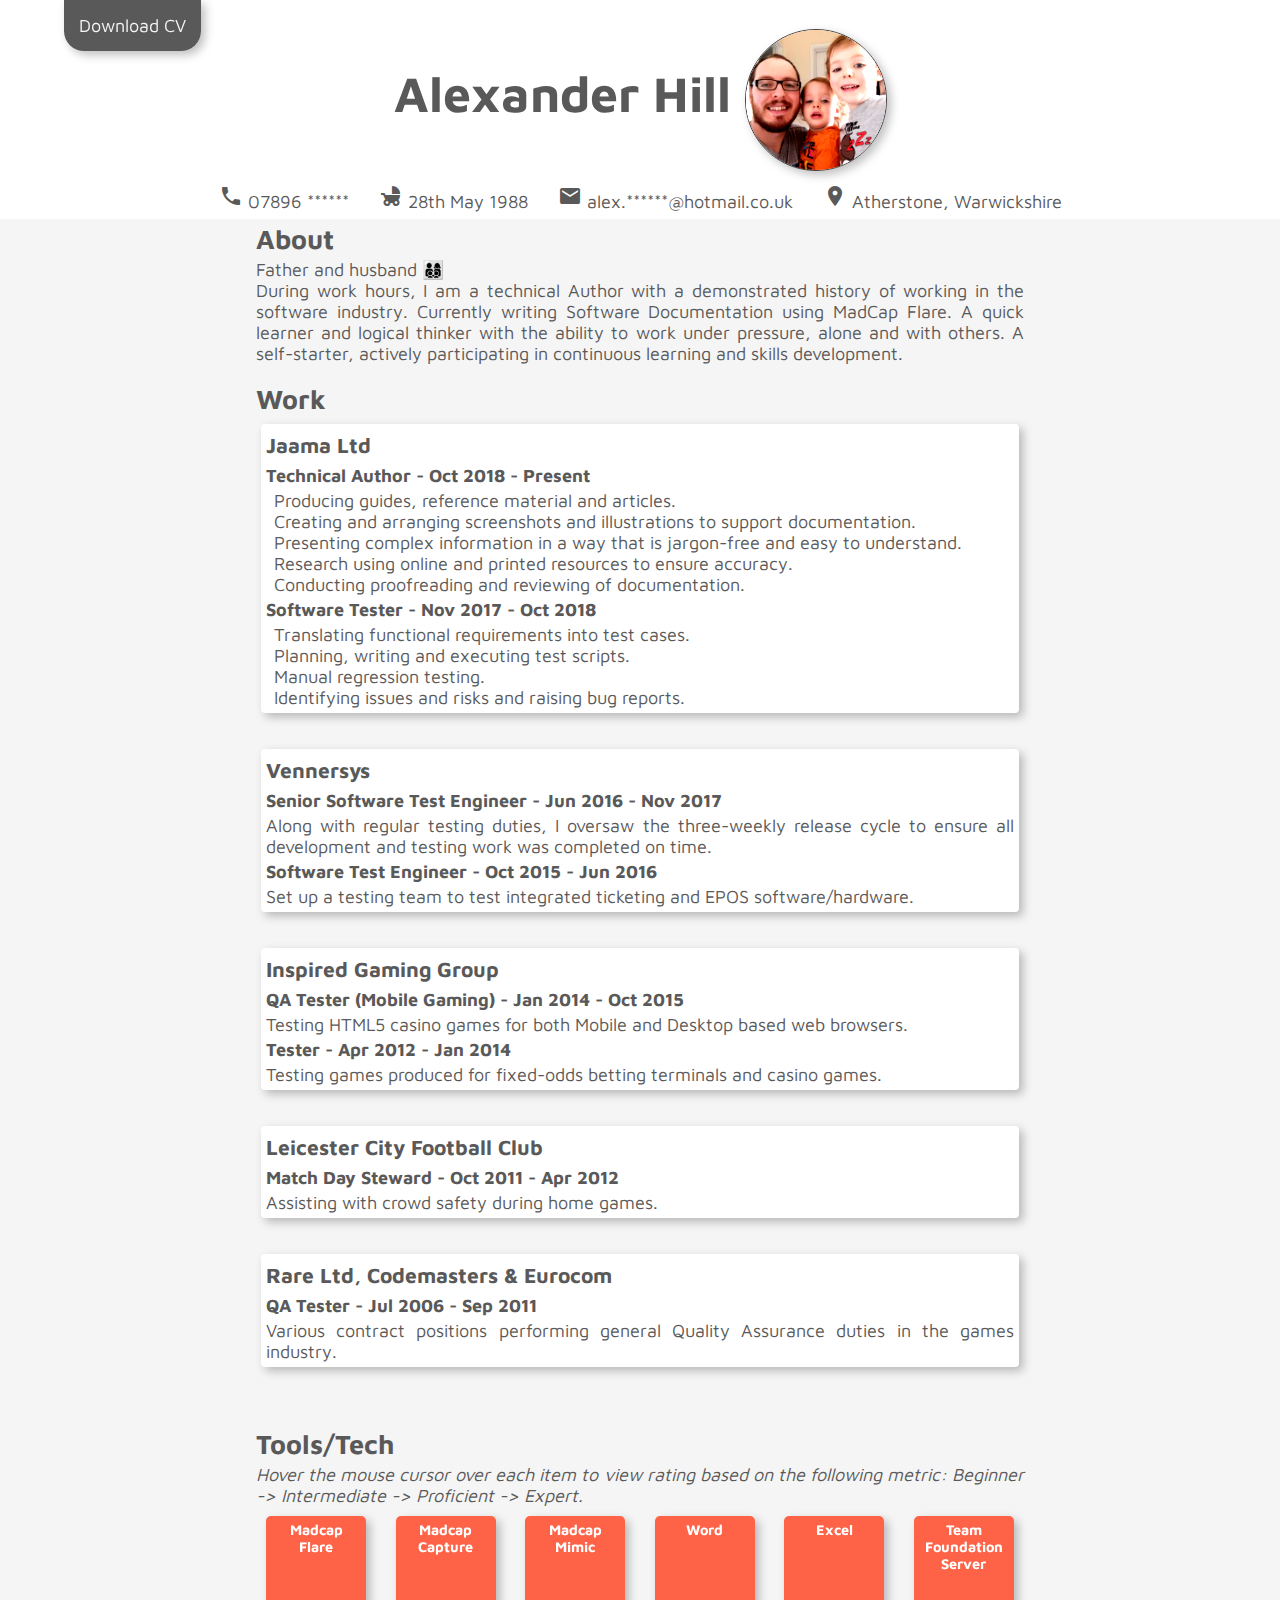
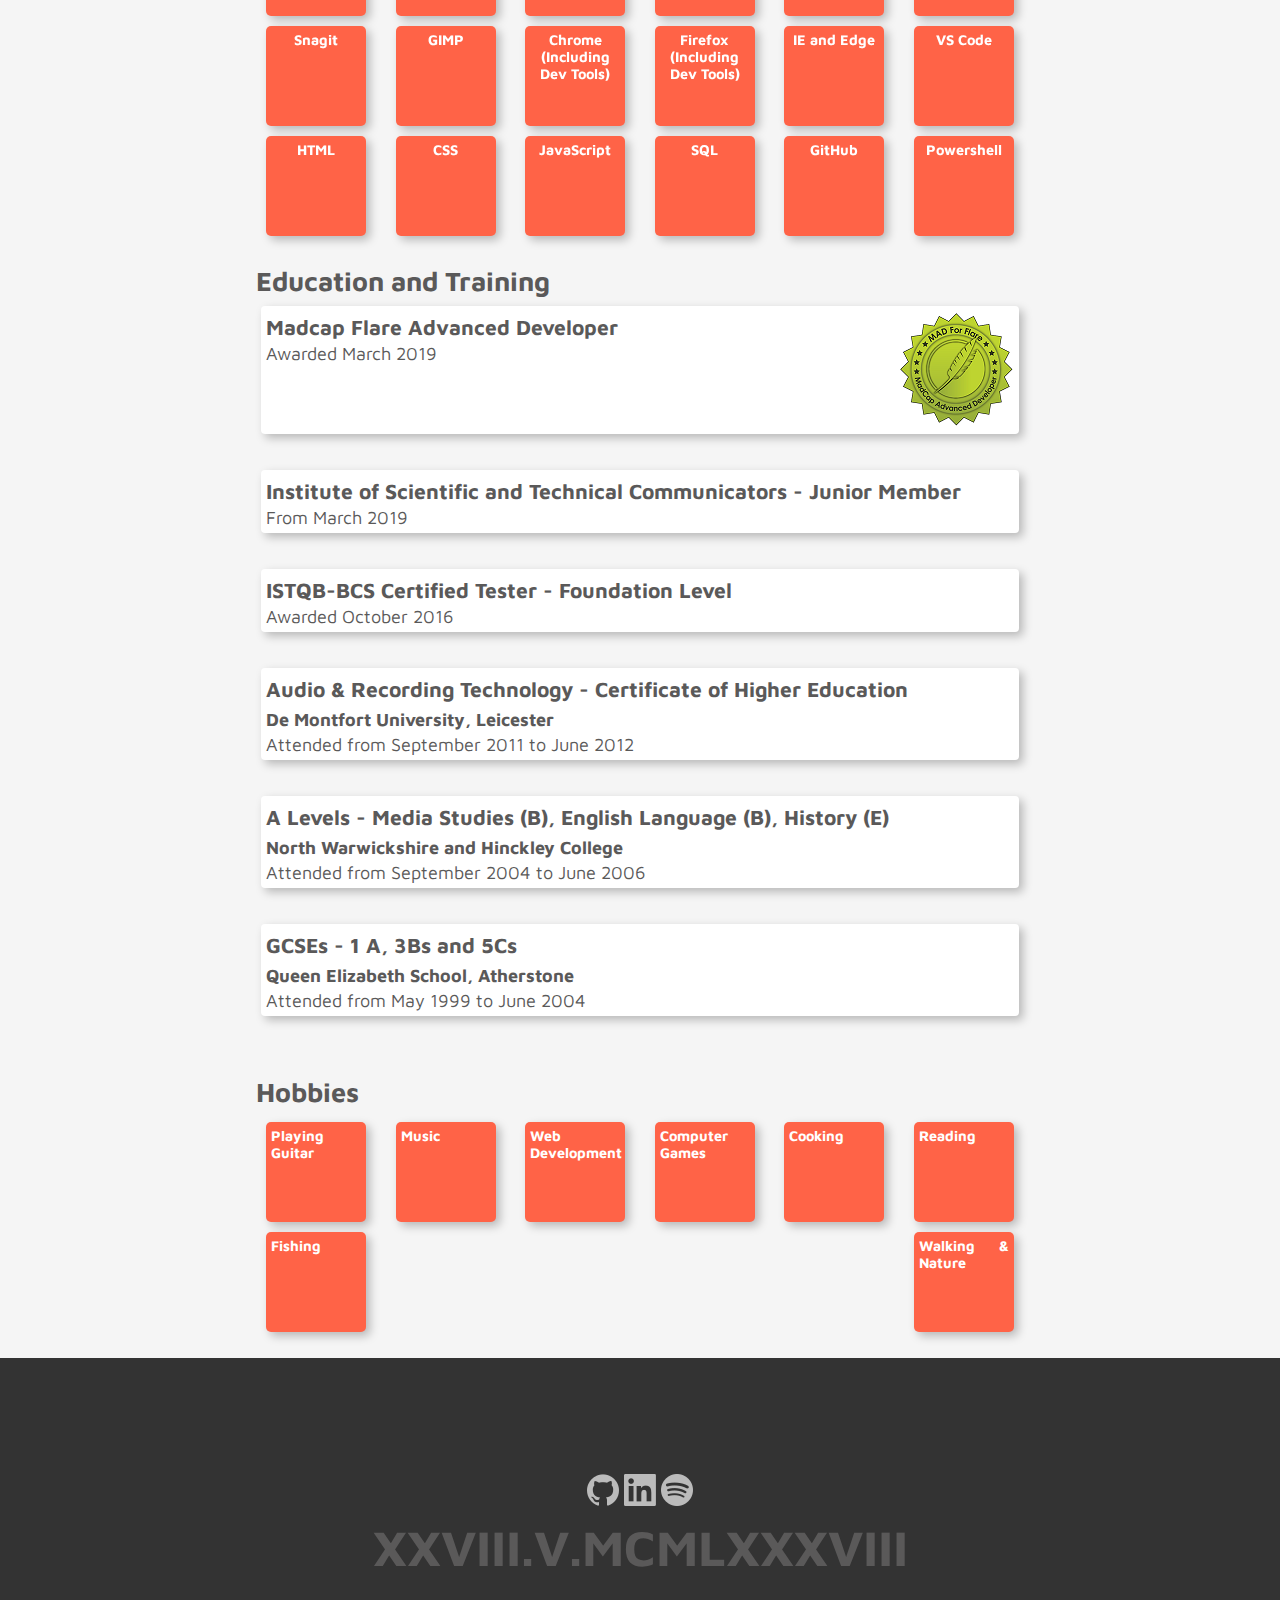
<file: index.html>
<!DOCTYPE html>
<html lang="en">

<head>
    <meta charset="UTF-8">
    <meta name="viewport" content="width=device-width, initial-scale=1.0">
    <meta http-equiv="X-UA-Compatible" content="ie=edge">
    <title>Alexander Hill - CV</title>
    <link rel="stylesheet" type="text/css" media="screen" href="styles/styles.css">
    <script src="scripts/main.js" defer></script>
    <link href="https://fonts.googleapis.com/css?family=Maven+Pro&display=swap" rel="stylesheet">
    <link href="https://fonts.googleapis.com/icon?family=Material+Icons" rel="stylesheet">
    <link rel="stylesheet" href="styles/balloon.css">
    <link rel="stylesheet" href="https://cdnjs.cloudflare.com/ajax/libs/animate.css/3.7.0/animate.min.css">
</head>

<body>
    <button id="scroll-to-top" class="box-shadow"><i class="material-icons">
            arrow_upward
        </i></button>
    <header>
        <a href="resources/02380542_20200108_0347.csv"><span class="download-cv-button box-shadow button-transition animated headShake delay-3s">Download CV</span></a>
        <h1 class="text-align-center">Alexander Hill <img class="photo box-shadow" src="images/thumbnail_me.jpg"></h1>

    <div class="flex-container-con">
        <span><a href="tel:07896******" class="link">
                <i class="material-icons">phone</i> 07896 ******</a></span>
        <span><a href="https://happyhappybirthday.net/en/1988/05/28" target="_blank" class="link">
            <i class="material-icons">child_friendly</i> 28th May 1988</a></span>
        <span><a href="mailto:alex.******@hotmail.co.uk" class="link">
                <i class="material-icons">email</i> alex.******@hotmail.co.uk</a></span>
        <span><a href="https://goo.gl/maps/SwA5rbdnWpa2j6wo6" target="_blank" class="link">
            <i class="material-icons">location_on</i> Atherstone, Warwickshire</a></span>
    </div>
    </header>
    <main>
        <section>

            <h2 class="text-align-center">About</h2>

            <p>
                Father and husband 👨‍👩‍👦‍👦 <br>
                During work hours, I am a technical Author with a demonstrated history of working in the software
                industry. Currently writing
                Software Documentation using MadCap Flare. A quick learner and logical thinker with the ability to work
                under pressure, alone and with others. A self-starter, actively participating in continuous learning and
                skills development.
            </p>
        </section>

        <section>

            <h2 class="text-align-center">Work</h2>

            <div class="flex-container-alt">
                <div class="card box-shadow">
                    <h3>Jaama Ltd</h3>
                    <br>
                    <h4>Technical Author - Oct 2018 - Present</h4>
                    <ul>
                        <li>
                            <p class="indent">Producing guides, reference material and articles.</p>
                        </li>
                        <li>
                            <p class="indent">Creating and arranging screenshots and illustrations to support
                                documentation.</p>
                        </li>
                        <li>
                            <p class="indent">Presenting complex information in a way that is jargon-free and easy to
                                understand.</p>
                        </li>
                        <li>
                            <p class="indent">Research using online and printed resources to ensure accuracy.</p>
                        </li>
                        <li>
                            <p class="indent">Conducting proofreading and reviewing of documentation.</p>
                        </li>
                    </ul>
                    <h4>Software Tester - Nov 2017 - Oct 2018</h4>
                    <ul>
                        <li>
                            <p class="indent">Translating functional requirements into test cases.</p>
                        </li>
                        <li>
                            <p class="indent">Planning, writing and executing test scripts.</p>
                        </li>
                        <li>
                            <p class="indent">Manual regression testing.</p>
                        </li>
                        <li>
                            <p class="indent">Identifying issues and risks and raising bug reports.</p>
                        </li>
                    </ul>
                </div>

                <div class="card box-shadow">
                    <h3>Vennersys</h3>
                    <br>
                    <h4>Senior Software Test Engineer - Jun 2016 - Nov 2017 </h4>
                    <p>
                        Along with regular testing duties, I oversaw the three-weekly release cycle to ensure all
                        development and testing work was completed on time.
                    </p>
                    <h4>Software Test Engineer - Oct 2015 - Jun 2016</h4>
                    <p>
                        Set up a testing team to test integrated ticketing and EPOS software/hardware.
                    </p>
                </div>
                <div class="card box-shadow">
                    <h3>Inspired Gaming Group</h3>
                    <br>
                    <h4>QA Tester (Mobile Gaming) - Jan 2014 - Oct 2015</h4>
                    <p>
                        Testing HTML5 casino games for both Mobile and Desktop based web browsers.
                    </p>
                    <h4>Tester - Apr 2012 - Jan 2014</h4>
                    <p>
                        Testing games produced for fixed-odds betting terminals and casino games.
                    </p>
                </div>

                <div class="card box-shadow">
                    <h3>Leicester City Football Club</h3>
                    <br>
                    <h4>Match Day Steward - Oct 2011 - Apr 2012</h4>
                    <p>
                        Assisting with crowd safety during home games.
                    </p>
                </div>

                <div class="card box-shadow">
                    <h3>Rare Ltd, Codemasters &amp; Eurocom</h3>
                    <br>
                    <h4>QA Tester - Jul 2006 - Sep 2011</h4>
                    <p>
                        Various contract positions performing general Quality Assurance duties in the games industry.
                        <p>
                </div>
            </div>
        </section>
        <section>

            <h2 class="text-align-center">Tools/Tech</h2>

            <br>
            <p class="italic">Hover the mouse cursor over each item to view rating based on the following metric:
                Beginner -> Intermediate -> Proficient -> Expert.</p>

            <div class="flex-container">
                <div class="child box-shadow" data-balloon="Proficient" data-balloon-pos="up"><span>Madcap
                        Flare</span></div>
                <div class="child box-shadow" data-balloon="Proficient" data-balloon-pos="up"><span>Madcap
                        Capture</span></div>
                <div class="child box-shadow" data-balloon="Intermediate" data-balloon-pos="up"><span>Madcap
                        Mimic</span></div>
                <div class="child box-shadow" data-balloon="Expert" data-balloon-pos="up"><span>Word</span></div>
                <div class="child box-shadow" data-balloon="Intermediate" data-balloon-pos="up"><span>Excel</span>
                </div>
                <div class="child box-shadow" data-balloon="Proficient" data-balloon-pos="up"><span>Team Foundation
                        Server</span></div>
                <div class="child box-shadow" data-balloon="Proficient" data-balloon-pos="up"><span>Snagit</span>
                    </li>
                </div>
                <div class="child box-shadow" data-balloon="Intermediate" data-balloon-pos="up"><span>GIMP</span>
                </div>
                <div class="child box-shadow" data-balloon="Proficient" data-balloon-pos="up"><span>Chrome (Including
                        Dev Tools)</span></div>
                <div class="child box-shadow" data-balloon="Proficient" data-balloon-pos="up"><span>Firefox
                        (Including Dev Tools)</span></div>
                <div class="child box-shadow" data-balloon="Proficient" data-balloon-pos="up"><span>IE and
                        Edge</span></div>
                <div class="child box-shadow" data-balloon="Intermediate" data-balloon-pos="up"><span>VS Code</span>
                </div>
                <div class="child box-shadow" data-balloon="Proficient" data-balloon-pos="up"><span>HTML</span></div>
                <div class="child box-shadow" data-balloon="Intermediate" data-balloon-pos="up"><span>CSS</span>
                </div>
                <div class="child box-shadow" data-balloon="Beginner" data-balloon-pos="up"><span>JavaScript</span>
                </div>
                <div class="child box-shadow" data-balloon="Beginner" data-balloon-pos="up"><span>SQL</span></div>
                <div class="child box-shadow" data-balloon="Beginner" data-balloon-pos="up"><span>GitHub</span></div>
                <div class="child box-shadow" data-balloon="Beginner" data-balloon-pos="up"><span>Powershell</span>
                </div>
            </div>
        </section>


        <section>

            <h2 class="text-align-center">Education and Training</h2>

            <div class="flex-container-alt">
                <div class="card box-shadow">
                    <img class="madcap-cert" src="images/certifiedMAD.PNG">
                    <h3>Madcap Flare Advanced Developer</h3>
                    <br>
                    <p>Awarded March 2019</p>
                </div>
                <div class="card box-shadow">
                    <h3>Institute of Scientific and Technical Communicators - Junior Member</h3>
                    <br>
                    <p>From March 2019</p>
                </div>

                <div class="card box-shadow">
                    <h3>ISTQB-BCS Certified Tester - Foundation Level</h3>
                    <br>
                    <p>Awarded October 2016</p>
                </div>
                <div class="card box-shadow">
                    <h3>Audio &amp; Recording Technology - Certificate of Higher Education</h3>
                    <br>
                    <h4>De Montfort University, Leicester</h4>
                    <br>
                    <p>Attended from September 2011 to June 2012</p>
                </div>
                <div class="card box-shadow">
                    <h3>A Levels - Media Studies (B), English Language (B), History (E)</h3>
                    <br>
                    <h4>North Warwickshire and Hinckley College</h4>
                    <br>
                    <p>Attended from September 2004 to June 2006</p>
                </div>
                <div class="card box-shadow">
                    <h3>GCSEs - 1 A, 3Bs and 5Cs</h3>
                    <br>
                    <h4>Queen Elizabeth School, Atherstone</h4>
                    <br>
                    <p>Attended from May 1999 to June 2004</p>
                </div>
            </div>
        </section>
        <section>

            <h2 class="text-align-center">Hobbies</h2>

            <div class="flex-container">
                <div class="child cursor-one box-shadow">
                    <p>Playing Guitar</p>
                </div>
                <div class="child cursor-two box-shadow">
                    <p>Music</p>
                </div>
                <div class="child cursor-three box-shadow">
                    <p>Web Development</p>
                </div>
                <div class="child cursor-four box-shadow">
                    <p>Computer Games</p>
                </div>
                <div class="child cursor-five box-shadow">
                    <p>Cooking</p>
                </div>
                <div class="child cursor-six box-shadow">
                    <p>Reading</p>
                </div>
                <div class="child cursor-seven box-shadow">
                    <p>Fishing</p>
                </div>
                <div class="child cursor-eight box-shadow">
                    <p>Walking & Nature</p>
                </div>
            </div>
        </section>

    </main>
    <footer>
        <div class="sm-links">
            <a href="https://github.com/ElectricWizard1988" target="_blank">
                <img class="sm-icon" src="images\icons\social-1_logo-github.png">
            </a>

            <a href="https://www.linkedin.com/in/alex-hill-849332172" target="_blank">
                <img class="sm-icon" src="images\icons\social-1_logo-linkedin.png">
            </a>

            <a href="https://open.spotify.com/user/electricwizard66?si=ste4RQ0PRM2qG281C8TqTw" target="_blank">
                <img class="sm-icon" src="images\icons\social-1_logo-spotify.png">
            </a>
            <p>
                <h1 class="text-size">XXVIII.V.MCMLXXXVIII</h1>
            </p>
        </div>
    </footer>
</body>

</html>
</file>
<file: styles/styles.css>
* {
    margin: 0;
    padding: 0;
    text-decoration: none;
}

body {
    margin: auto;
    font-family: 'Maven Pro', sans-serif;
    font-size: 18px;
    color: #5a5959;
    background-color: #F5F5F5;
}

main {
    width: 60%;
    margin: 0 auto;
    display: block;
}

header {
    min-height: 20.2vh;
    background-color: #FFF;
}

footer {
    min-height: 38.2vh;
    background-color: #333;
    display: flex;
    align-items: center;
}

section {
    padding-bottom: 2%;
}

span {
    display: inline-block;
}

.card {
    margin: 3vh 0;
    margin: 0 0 4vh 0;
    background-color: #fff;
    overflow: hidden;
    border-radius: 4px;
    text-align: left;
    padding: 5px;
}

.box-shadow {
    -webkit-box-shadow: 4px 4px 10px 0 rgba(0,0,0,0.25);
    -moz-box-shadow: 4px 4px 10px 0 rgba(0,0,0,0.25);
    box-shadow: 4px 4px 10px 0 rgba(0,0,0,0.25);
}

.nav {
    width: 100%;
    text-align: center;
}

.link {
    color: inherit;
    display: inline-block;
    height: 20px;
    margin: 0 15px;
    vertical-align: middle;
    padding-bottom: 10px;

}

.link:hover {
    transition: all 500ms ease;
    color: #97e7ff;
}

.table-style {
    width: 100%; 
    margin-left: 0; 
    margin-right: auto;
    text-align: center;
}

.sm-links {
    display: inline-block;
    text-align: center;
    width: 50%;
    margin: 0 auto;
}

.sm-icon:hover {
    filter: brightness(2)
}

/* TEXT/WORDS */

p {
    text-align: justify;
}

.italic {
    font-style: italic;
}

.indent {
    text-indent: 8px;
}

.text-align-center {
    text-align: center;
}

h1 {
    font-size: 50px;
    padding: 8px;
}

h2, h3, h4 {
    padding-top: 4px;
    padding-bottom: 4px;
    display: inline-block;
}

/* IMAGES */

.madcap-cert {
    float: right;
}

.img-style {
    max-width: 50%;
    max-height: 50%;
}

.photo {
    vertical-align: middle;
    max-width: 140px;
    max-height: 140px;
    border-radius: 50%;
    filter: contrast(160%);
    border: 1px solid #5a5959;
}

/* EMOJI CURSORS */

.cursor-one:hover {
    cursor: url('emoji-icons/guitar-emoji.png'), auto;
}

.cursor-two:hover {
    cursor: url('emoji-icons/headphone-emoji.png'), auto;
}

.cursor-three:hover {
    cursor: url('emoji-icons/developer-emoji.png'), auto;
}

.cursor-four:hover {
    cursor: url('emoji-icons/gaming-emoji.png'), auto;
}

.cursor-five:hover {
    cursor: url('emoji-icons/food-emoji.png'), auto;
}

.cursor-six:hover {
    cursor: url('emoji-icons/reading-emoji.png'), auto;
}

.cursor-seven:hover {
    cursor: url('emoji-icons/fishing-emoji.png'), auto;
}

.cursor-eight:hover {
    cursor: url('emoji-icons/nature-emoji.png'), auto;
}

/* FLEXBOX STYLES*/

.flex-container {
    display: flex;
    flex-wrap: wrap;
    justify-content: space-between;
    align-items: center;
    align-content: center;
    padding: 5px;
}

.child {
    background: tomato;
    padding: 5px;
    width: 90px;
    height: 90px;
    margin: 5px;
    overflow: visible;
    color: white;
    font-weight: bold;
    text-align: center;
    border-radius: 5px;
    font-size: 80%;
    vertical-align: middle;
}

.flex-container-alt {
    display: flex;
    flex-direction: column;
    flex-wrap: wrap;
    justify-content: flex-start;
    align-content: stretch;
    padding: 5px;
}

.flex-container-con {
    display: flex;
    flex-direction: row;
    flex-wrap: wrap;
    justify-content: center;
    align-items: center;
    align-content: center;
    padding: 5px;
}

/* SCROLL TO TOP BUTTON */

html {
    scroll-behavior: smooth;
  } 

  #scroll-to-top {
    display: none;
    background-color: #5a5959;
    color: #F5F5F5;
    border: none;
    outline: none;
    border-radius: 5px;
    position: fixed; 
    bottom: 20px; 
    right: 30px; 
    z-index: 99; 
    font-size: 20px;
    padding: 15px;
    cursor: pointer;
}

#scroll-to-top:hover {
    transition: all 500ms ease;
    color: #97e7ff;
    text-shadow: 0 0 5px #fff;
}

/* DOWNLOAD CV BUTTON */

.download-cv-button {
    display: inline;
    color: #F5F5F5;
    position: sticky;
    top:0;
    margin-left: 5%;
    background-color: #5a5959;
    padding: 15px;
    border-radius: 0 0 20px 20px;
}

.button-transition:before {
	content:'';
	position: absolute;
    top: 0;
	left: 0;
	width: 100%;
	height: 0;
	background: rgba(255,255,255,0.3);
    transition: all 500ms ease;
    border-radius: 0 0 20px 20px;
}

.button-transition:hover:before {
	height: 100%;
}

/* MEDIA QUERIES */

@media only screen and (max-width: 500px) {
    .text-size {
        font-size: 20px;
    } 

    main {
        width: 99%;
    }

    header {
        width: 105%;
    }

    .table-style {
        border-collapse: collapse;
        padding: 0;
        margin: 0;
        line-height: 110%;
    }

    .download-cv-button {
        display: inline-block;
    }
  }
</file>
<file: styles/balloon.css>
button[data-balloon] {
    overflow: visible; }
  
  [data-balloon] {
    position: relative;
    cursor: pointer; }
    [data-balloon]:after {
      filter: alpha(opacity=0);
      -ms-filter: "progid:DXImageTransform.Microsoft.Alpha(Opacity=0)";
      -moz-opacity: 0;
      -khtml-opacity: 0;
      opacity: 0;
      pointer-events: none;
      -webkit-transition: all 0.18s ease-out 0.18s;
      -moz-transition: all 0.18s ease-out 0.18s;
      -ms-transition: all 0.18s ease-out 0.18s;
      -o-transition: all 0.18s ease-out 0.18s;
      transition: all 0.18s ease-out 0.18s;
      font-family: sans-serif !important;
      font-weight: bold !important;
      font-style: normal !important;
      text-shadow: none !important;
      font-size: 20px !important;
      background: black;
      border-radius: 4px;
      color: #fff;
      content: attr(data-balloon);
      padding: .5em 1em;
      position: absolute;
      white-space: nowrap;
      z-index: 10; }
    [data-balloon]:before {
      background: no-repeat url("data:image/svg+xml;charset=utf-8,%3Csvg%20xmlns%3D%22http://www.w3.org/2000/svg%22%20width%3D%2236px%22%20height%3D%2212px%22%3E%3Cpath%20fill%3D%22rgba(17, 17, 17, 0.9)%22%20transform%3D%22rotate(0)%22%20d%3D%22M2.658,0.000%20C-13.615,0.000%2050.938,0.000%2034.662,0.000%20C28.662,0.000%2023.035,12.002%2018.660,12.002%20C14.285,12.002%208.594,0.000%202.658,0.000%20Z%22/%3E%3C/svg%3E");
      background-size: 100% auto;
      width: 18px;
      height: 6px;
      filter: alpha(opacity=0);
      -ms-filter: "progid:DXImageTransform.Microsoft.Alpha(Opacity=0)";
      -moz-opacity: 0;
      -khtml-opacity: 0;
      opacity: 0;
      pointer-events: none;
      -webkit-transition: all 0.18s ease-out 0.18s;
      -moz-transition: all 0.18s ease-out 0.18s;
      -ms-transition: all 0.18s ease-out 0.18s;
      -o-transition: all 0.18s ease-out 0.18s;
      transition: all 0.18s ease-out 0.18s;
      content: '';
      position: absolute;
      z-index: 10; }
    [data-balloon]:hover:before, [data-balloon]:hover:after, [data-balloon][data-balloon-visible]:before, [data-balloon][data-balloon-visible]:after {
      filter: alpha(opacity=100);
      -ms-filter: "progid:DXImageTransform.Microsoft.Alpha(Opacity=100)";
      -moz-opacity: 1;
      -khtml-opacity: 1;
      opacity: 1;
      pointer-events: auto; }
    [data-balloon].font-awesome:after {
      font-family: FontAwesome; }
    [data-balloon][data-balloon-break]:after {
      white-space: pre; }
    [data-balloon][data-balloon-blunt]:before, [data-balloon][data-balloon-blunt]:after {
      -webkit-transition: none;
      -moz-transition: none;
      -ms-transition: none;
      -o-transition: none;
      transition: none; }
    [data-balloon][data-balloon-pos="up"]:after {
      bottom: 100%;
      left: 50%;
      margin-bottom: 11px;
      -webkit-transform: translate(-50%, 10px);
      -moz-transform: translate(-50%, 10px);
      -ms-transform: translate(-50%, 10px);
      transform: translate(-50%, 10px);
      -webkit-transform-origin: top;
      -moz-transform-origin: top;
      -ms-transform-origin: top;
      transform-origin: top; }
    [data-balloon][data-balloon-pos="up"]:before {
      bottom: 100%;
      left: 50%;
      margin-bottom: 5px;
      -webkit-transform: translate(-50%, 10px);
      -moz-transform: translate(-50%, 10px);
      -ms-transform: translate(-50%, 10px);
      transform: translate(-50%, 10px);
      -webkit-transform-origin: top;
      -moz-transform-origin: top;
      -ms-transform-origin: top;
      transform-origin: top; }
    [data-balloon][data-balloon-pos="up"]:hover:after, [data-balloon][data-balloon-pos="up"][data-balloon-visible]:after {
      -webkit-transform: translate(-50%, 0);
      -moz-transform: translate(-50%, 0);
      -ms-transform: translate(-50%, 0);
      transform: translate(-50%, 0); }
    [data-balloon][data-balloon-pos="up"]:hover:before, [data-balloon][data-balloon-pos="up"][data-balloon-visible]:before {
      -webkit-transform: translate(-50%, 0);
      -moz-transform: translate(-50%, 0);
      -ms-transform: translate(-50%, 0);
      transform: translate(-50%, 0); }
    [data-balloon][data-balloon-pos="up-left"]:after {
      bottom: 100%;
      left: 0;
      margin-bottom: 11px;
      -webkit-transform: translate(0, 10px);
      -moz-transform: translate(0, 10px);
      -ms-transform: translate(0, 10px);
      transform: translate(0, 10px);
      -webkit-transform-origin: top;
      -moz-transform-origin: top;
      -ms-transform-origin: top;
      transform-origin: top; }
    [data-balloon][data-balloon-pos="up-left"]:before {
      bottom: 100%;
      left: 5px;
      margin-bottom: 5px;
      -webkit-transform: translate(0, 10px);
      -moz-transform: translate(0, 10px);
      -ms-transform: translate(0, 10px);
      transform: translate(0, 10px);
      -webkit-transform-origin: top;
      -moz-transform-origin: top;
      -ms-transform-origin: top;
      transform-origin: top; }
    [data-balloon][data-balloon-pos="up-left"]:hover:after, [data-balloon][data-balloon-pos="up-left"][data-balloon-visible]:after {
      -webkit-transform: translate(0, 0);
      -moz-transform: translate(0, 0);
      -ms-transform: translate(0, 0);
      transform: translate(0, 0); }
    [data-balloon][data-balloon-pos="up-left"]:hover:before, [data-balloon][data-balloon-pos="up-left"][data-balloon-visible]:before {
      -webkit-transform: translate(0, 0);
      -moz-transform: translate(0, 0);
      -ms-transform: translate(0, 0);
      transform: translate(0, 0); }
    [data-balloon][data-balloon-pos="up-right"]:after {
      bottom: 100%;
      right: 0;
      margin-bottom: 11px;
      -webkit-transform: translate(0, 10px);
      -moz-transform: translate(0, 10px);
      -ms-transform: translate(0, 10px);
      transform: translate(0, 10px);
      -webkit-transform-origin: top;
      -moz-transform-origin: top;
      -ms-transform-origin: top;
      transform-origin: top; }
    [data-balloon][data-balloon-pos="up-right"]:before {
      bottom: 100%;
      right: 5px;
      margin-bottom: 5px;
      -webkit-transform: translate(0, 10px);
      -moz-transform: translate(0, 10px);
      -ms-transform: translate(0, 10px);
      transform: translate(0, 10px);
      -webkit-transform-origin: top;
      -moz-transform-origin: top;
      -ms-transform-origin: top;
      transform-origin: top; }
    [data-balloon][data-balloon-pos="up-right"]:hover:after, [data-balloon][data-balloon-pos="up-right"][data-balloon-visible]:after {
      -webkit-transform: translate(0, 0);
      -moz-transform: translate(0, 0);
      -ms-transform: translate(0, 0);
      transform: translate(0, 0); }
    [data-balloon][data-balloon-pos="up-right"]:hover:before, [data-balloon][data-balloon-pos="up-right"][data-balloon-visible]:before {
      -webkit-transform: translate(0, 0);
      -moz-transform: translate(0, 0);
      -ms-transform: translate(0, 0);
      transform: translate(0, 0); }
    [data-balloon][data-balloon-pos='down']:after {
      left: 50%;
      margin-top: 11px;
      top: 100%;
      -webkit-transform: translate(-50%, -10px);
      -moz-transform: translate(-50%, -10px);
      -ms-transform: translate(-50%, -10px);
      transform: translate(-50%, -10px); }
    [data-balloon][data-balloon-pos='down']:before {
      background: no-repeat url("data:image/svg+xml;charset=utf-8,%3Csvg%20xmlns%3D%22http://www.w3.org/2000/svg%22%20width%3D%2236px%22%20height%3D%2212px%22%3E%3Cpath%20fill%3D%22rgba(17, 17, 17, 0.9)%22%20transform%3D%22rotate(180 18 6)%22%20d%3D%22M2.658,0.000%20C-13.615,0.000%2050.938,0.000%2034.662,0.000%20C28.662,0.000%2023.035,12.002%2018.660,12.002%20C14.285,12.002%208.594,0.000%202.658,0.000%20Z%22/%3E%3C/svg%3E");
      background-size: 100% auto;
      width: 18px;
      height: 6px;
      left: 50%;
      margin-top: 5px;
      top: 100%;
      -webkit-transform: translate(-50%, -10px);
      -moz-transform: translate(-50%, -10px);
      -ms-transform: translate(-50%, -10px);
      transform: translate(-50%, -10px); }
    [data-balloon][data-balloon-pos='down']:hover:after, [data-balloon][data-balloon-pos='down'][data-balloon-visible]:after {
      -webkit-transform: translate(-50%, 0);
      -moz-transform: translate(-50%, 0);
      -ms-transform: translate(-50%, 0);
      transform: translate(-50%, 0); }
    [data-balloon][data-balloon-pos='down']:hover:before, [data-balloon][data-balloon-pos='down'][data-balloon-visible]:before {
      -webkit-transform: translate(-50%, 0);
      -moz-transform: translate(-50%, 0);
      -ms-transform: translate(-50%, 0);
      transform: translate(-50%, 0); }
    [data-balloon][data-balloon-pos='down-left']:after {
      left: 0;
      margin-top: 11px;
      top: 100%;
      -webkit-transform: translate(0, -10px);
      -moz-transform: translate(0, -10px);
      -ms-transform: translate(0, -10px);
      transform: translate(0, -10px); }
    [data-balloon][data-balloon-pos='down-left']:before {
      background: no-repeat url("data:image/svg+xml;charset=utf-8,%3Csvg%20xmlns%3D%22http://www.w3.org/2000/svg%22%20width%3D%2236px%22%20height%3D%2212px%22%3E%3Cpath%20fill%3D%22rgba(17, 17, 17, 0.9)%22%20transform%3D%22rotate(180 18 6)%22%20d%3D%22M2.658,0.000%20C-13.615,0.000%2050.938,0.000%2034.662,0.000%20C28.662,0.000%2023.035,12.002%2018.660,12.002%20C14.285,12.002%208.594,0.000%202.658,0.000%20Z%22/%3E%3C/svg%3E");
      background-size: 100% auto;
      width: 18px;
      height: 6px;
      left: 5px;
      margin-top: 5px;
      top: 100%;
      -webkit-transform: translate(0, -10px);
      -moz-transform: translate(0, -10px);
      -ms-transform: translate(0, -10px);
      transform: translate(0, -10px); }
    [data-balloon][data-balloon-pos='down-left']:hover:after, [data-balloon][data-balloon-pos='down-left'][data-balloon-visible]:after {
      -webkit-transform: translate(0, 0);
      -moz-transform: translate(0, 0);
      -ms-transform: translate(0, 0);
      transform: translate(0, 0); }
    [data-balloon][data-balloon-pos='down-left']:hover:before, [data-balloon][data-balloon-pos='down-left'][data-balloon-visible]:before {
      -webkit-transform: translate(0, 0);
      -moz-transform: translate(0, 0);
      -ms-transform: translate(0, 0);
      transform: translate(0, 0); }
    [data-balloon][data-balloon-pos='down-right']:after {
      right: 0;
      margin-top: 11px;
      top: 100%;
      -webkit-transform: translate(0, -10px);
      -moz-transform: translate(0, -10px);
      -ms-transform: translate(0, -10px);
      transform: translate(0, -10px); }
    [data-balloon][data-balloon-pos='down-right']:before {
      background: no-repeat url("data:image/svg+xml;charset=utf-8,%3Csvg%20xmlns%3D%22http://www.w3.org/2000/svg%22%20width%3D%2236px%22%20height%3D%2212px%22%3E%3Cpath%20fill%3D%22rgba(17, 17, 17, 0.9)%22%20transform%3D%22rotate(180 18 6)%22%20d%3D%22M2.658,0.000%20C-13.615,0.000%2050.938,0.000%2034.662,0.000%20C28.662,0.000%2023.035,12.002%2018.660,12.002%20C14.285,12.002%208.594,0.000%202.658,0.000%20Z%22/%3E%3C/svg%3E");
      background-size: 100% auto;
      width: 18px;
      height: 6px;
      right: 5px;
      margin-top: 5px;
      top: 100%;
      -webkit-transform: translate(0, -10px);
      -moz-transform: translate(0, -10px);
      -ms-transform: translate(0, -10px);
      transform: translate(0, -10px); }
    [data-balloon][data-balloon-pos='down-right']:hover:after, [data-balloon][data-balloon-pos='down-right'][data-balloon-visible]:after {
      -webkit-transform: translate(0, 0);
      -moz-transform: translate(0, 0);
      -ms-transform: translate(0, 0);
      transform: translate(0, 0); }
    [data-balloon][data-balloon-pos='down-right']:hover:before, [data-balloon][data-balloon-pos='down-right'][data-balloon-visible]:before {
      -webkit-transform: translate(0, 0);
      -moz-transform: translate(0, 0);
      -ms-transform: translate(0, 0);
      transform: translate(0, 0); }
    [data-balloon][data-balloon-pos='left']:after {
      margin-right: 11px;
      right: 100%;
      top: 50%;
      -webkit-transform: translate(10px, -50%);
      -moz-transform: translate(10px, -50%);
      -ms-transform: translate(10px, -50%);
      transform: translate(10px, -50%); }
    [data-balloon][data-balloon-pos='left']:before {
      background: no-repeat url("data:image/svg+xml;charset=utf-8,%3Csvg%20xmlns%3D%22http://www.w3.org/2000/svg%22%20width%3D%2212px%22%20height%3D%2236px%22%3E%3Cpath%20fill%3D%22rgba(17, 17, 17, 0.9)%22%20transform%3D%22rotate(-90 18 18)%22%20d%3D%22M2.658,0.000%20C-13.615,0.000%2050.938,0.000%2034.662,0.000%20C28.662,0.000%2023.035,12.002%2018.660,12.002%20C14.285,12.002%208.594,0.000%202.658,0.000%20Z%22/%3E%3C/svg%3E");
      background-size: 100% auto;
      width: 6px;
      height: 18px;
      margin-right: 5px;
      right: 100%;
      top: 50%;
      -webkit-transform: translate(10px, -50%);
      -moz-transform: translate(10px, -50%);
      -ms-transform: translate(10px, -50%);
      transform: translate(10px, -50%); }
    [data-balloon][data-balloon-pos='left']:hover:after, [data-balloon][data-balloon-pos='left'][data-balloon-visible]:after {
      -webkit-transform: translate(0, -50%);
      -moz-transform: translate(0, -50%);
      -ms-transform: translate(0, -50%);
      transform: translate(0, -50%); }
    [data-balloon][data-balloon-pos='left']:hover:before, [data-balloon][data-balloon-pos='left'][data-balloon-visible]:before {
      -webkit-transform: translate(0, -50%);
      -moz-transform: translate(0, -50%);
      -ms-transform: translate(0, -50%);
      transform: translate(0, -50%); }
    [data-balloon][data-balloon-pos='right']:after {
      left: 100%;
      margin-left: 11px;
      top: 50%;
      -webkit-transform: translate(-10px, -50%);
      -moz-transform: translate(-10px, -50%);
      -ms-transform: translate(-10px, -50%);
      transform: translate(-10px, -50%); }
    [data-balloon][data-balloon-pos='right']:before {
      background: no-repeat url("data:image/svg+xml;charset=utf-8,%3Csvg%20xmlns%3D%22http://www.w3.org/2000/svg%22%20width%3D%2212px%22%20height%3D%2236px%22%3E%3Cpath%20fill%3D%22rgba(17, 17, 17, 0.9)%22%20transform%3D%22rotate(90 6 6)%22%20d%3D%22M2.658,0.000%20C-13.615,0.000%2050.938,0.000%2034.662,0.000%20C28.662,0.000%2023.035,12.002%2018.660,12.002%20C14.285,12.002%208.594,0.000%202.658,0.000%20Z%22/%3E%3C/svg%3E");
      background-size: 100% auto;
      width: 6px;
      height: 18px;
      left: 100%;
      margin-left: 5px;
      top: 50%;
      -webkit-transform: translate(-10px, -50%);
      -moz-transform: translate(-10px, -50%);
      -ms-transform: translate(-10px, -50%);
      transform: translate(-10px, -50%); }
    [data-balloon][data-balloon-pos='right']:hover:after, [data-balloon][data-balloon-pos='right'][data-balloon-visible]:after {
      -webkit-transform: translate(0, -50%);
      -moz-transform: translate(0, -50%);
      -ms-transform: translate(0, -50%);
      transform: translate(0, -50%); }
    [data-balloon][data-balloon-pos='right']:hover:before, [data-balloon][data-balloon-pos='right'][data-balloon-visible]:before {
      -webkit-transform: translate(0, -50%);
      -moz-transform: translate(0, -50%);
      -ms-transform: translate(0, -50%);
      transform: translate(0, -50%); }
    [data-balloon][data-balloon-length='small']:after {
      white-space: normal;
      width: 80px; }
    [data-balloon][data-balloon-length='medium']:after {
      white-space: normal;
      width: 150px; }
    [data-balloon][data-balloon-length='large']:after {
      white-space: normal;
      width: 260px; }
    [data-balloon][data-balloon-length='xlarge']:after {
      white-space: normal;
      width: 380px; }
      @media screen and (max-width: 768px) {
        [data-balloon][data-balloon-length='xlarge']:after {
          white-space: normal;
          width: 90vw; } }
    [data-balloon][data-balloon-length='fit']:after {
      white-space: normal;
      width: 100%; }
</file>
